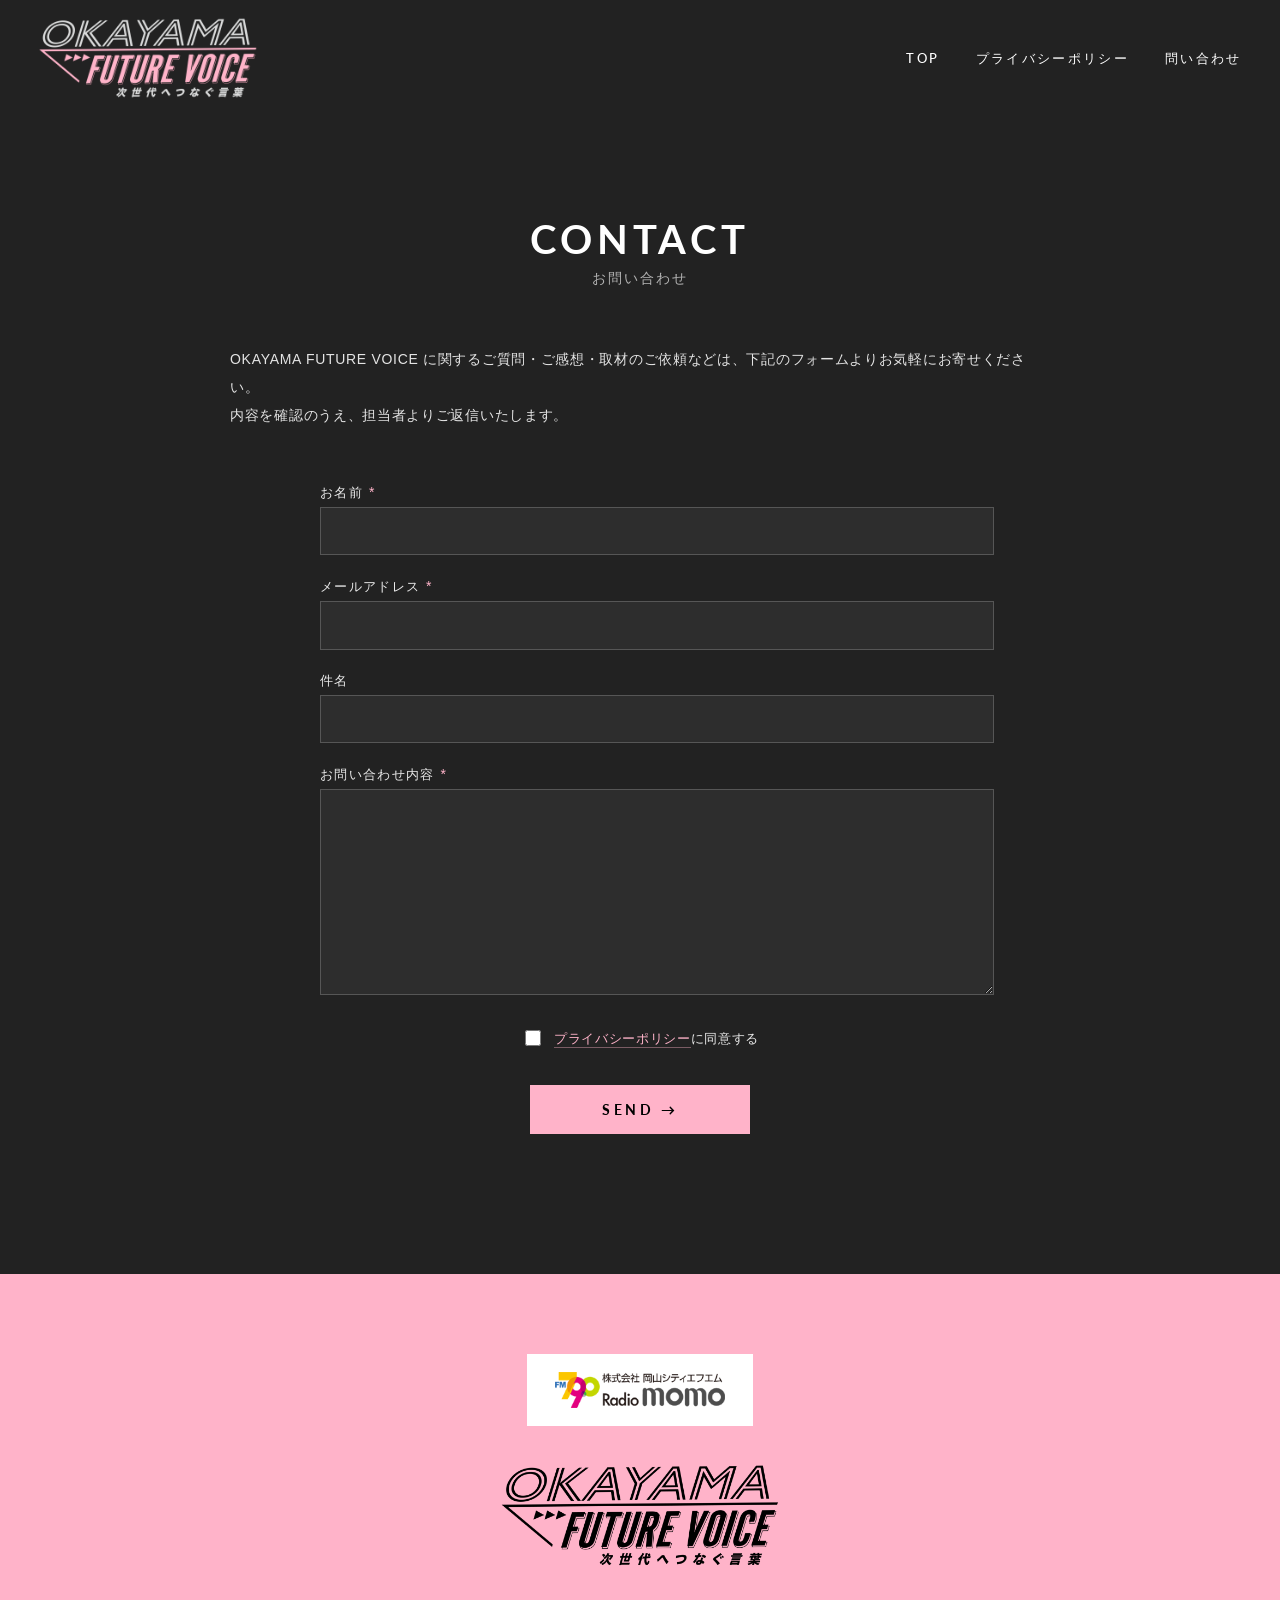
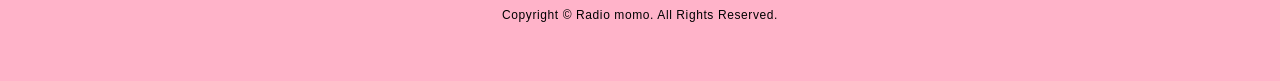
<file: page-contact.html>
<!doctype html>
<html lang="ja">
  <head>
    <meta charset="utf-8" />
    <meta name="viewport" content="width=device-width,initial-scale=1" />
    <title>お問い合わせ｜OKAYAMA FUTURE VOICE</title>
    <meta name="description" content="OKAYAMA FUTURE VOICE へのお問い合わせはこちらのフォームよりお願いします。" />
    <meta name="format-detection" content="telephone=no" />
    <link rel="icon" href="img/favicon.png" type="image/png" />
    <link rel="apple-touch-icon" href="img/favicon.png" />

    <!-- css -->
    <link rel="stylesheet" href="css/reset.css" />
    <link rel="stylesheet" href="css/main.css" />
    <link rel="stylesheet" href="css/page.css" />
    <!-- js -->
    <script src="js/ham.js" defer></script>
    <script src="js/fadein.js" defer></script>

    <link rel="preconnect" href="https://fonts.googleapis.com" />
    <link rel="preconnect" href="https://fonts.gstatic.com" crossorigin />
    <link
      href="https://fonts.googleapis.com/css2?family=Kaisei+Opti&family=Lato:ital,wght@0,100;0,300;0,400;0,700;0,900;1,100;1,300;1,400;1,700;1,900&family=Zen+Kaku+Gothic+New&family=Zen+Maru+Gothic&display=swap"
      rel="stylesheet"
    />
  </head>
  <body>
    <header id="header" class="header">
      <div class="header-wrap">
        <div class="header-wrap__left">
          <div class="header-wrap__left__project">
            <a href="index.html"><img src="img/header_footer.png" alt="OKAYAMA FUTURE VOICE 次世代へつなぐ言葉" /></a>
          </div>
        </div>
        <nav class="header-wrap__nav">
          <ul class="header-wrap__nav__list">
            <li class="header-wrap__nav__list__item">
              <a href="index.html">TOP</a>
            </li>
            <li class="header-wrap__nav__list__item">
              <a href="page-policy.html">プライバシーポリシー</a>
            </li>
            <li class="header-wrap__nav__list__item">
              <a href="page-contact.html">問い合わせ</a>
            </li>
          </ul>
        </nav>
        <button class="ham" type="button" aria-label="メニュー" aria-controls="ham-menu" aria-expanded="false">
          <span class="ham__bar"></span>
          <span class="ham__bar"></span>
          <span class="ham__bar"></span>
        </button>
      </div>
    </header>

    <!-- ===== ハンバーガーメニュー（モバイル用オーバーレイ） ===== -->
    <div id="ham-menu" class="ham-menu" aria-hidden="true">
      <nav class="ham-menu__nav">
        <ul>
          <li><a href="index.html">TOP</a></li>
          <li><a href="page-policy.html">プライバシーポリシー</a></li>
          <li><a href="page-contact.html">問い合わせ</a></li>
        </ul>
      </nav>
    </div>

    <main id="main" class="main">
      <section class="page">
        <div class="page__inner">
          <h1 class="page__title js-fadein">CONTACT</h1>
          <p class="page__subtitle js-fadein">お問い合わせ</p>

          <p class="page__lead js-fadein">
            OKAYAMA FUTURE VOICE に関するご質問・ご感想・取材のご依頼などは、下記のフォームよりお気軽にお寄せください。<br />
            内容を確認のうえ、担当者よりご返信いたします。
          </p>

          <form class="contact-form js-fadein" action="#" method="post" novalidate>
            <div class="contact-form__row">
              <label class="contact-form__label contact-form__label--required" for="name">お名前</label>
              <input class="contact-form__input" type="text" id="name" name="name" required autocomplete="name" />
            </div>

            <div class="contact-form__row">
              <label class="contact-form__label contact-form__label--required" for="email">メールアドレス</label>
              <input class="contact-form__input" type="email" id="email" name="email" required autocomplete="email" />
            </div>

            <div class="contact-form__row">
              <label class="contact-form__label" for="subject">件名</label>
              <input class="contact-form__input" type="text" id="subject" name="subject" />
            </div>

            <div class="contact-form__row">
              <label class="contact-form__label contact-form__label--required" for="message">お問い合わせ内容</label>
              <textarea class="contact-form__textarea" id="message" name="message" rows="8" required></textarea>
            </div>

            <div class="contact-form__row contact-form__row--check">
              <label class="contact-form__check">
                <input type="checkbox" id="agree" name="agree" required />
                <span>
                  <a href="page-policy.html" class="page__link">プライバシーポリシー</a>に同意する
                </span>
              </label>
            </div>

            <button type="submit" class="contact-form__submit">SEND →</button>
          </form>
        </div>
      </section>
    </main>

    <footer class="footer">
      <a href="http://www.fm790.co.jp/" class="footer__logo">
        <img src="img/Radiomomo_logo.png" alt="Radio momo" />
      </a>
      <a class="footer__brand-link" href="index.html"><img class="footer__brand" src="img/header_footer.png" alt="OKAYAMA FUTURE VOICE 次世代へつなぐ言葉" /></a>
      <p class="footer__copy">Copyright © Radio momo. All Rights Reserved.</p>
    </footer>
  </body>
</html>
</file>
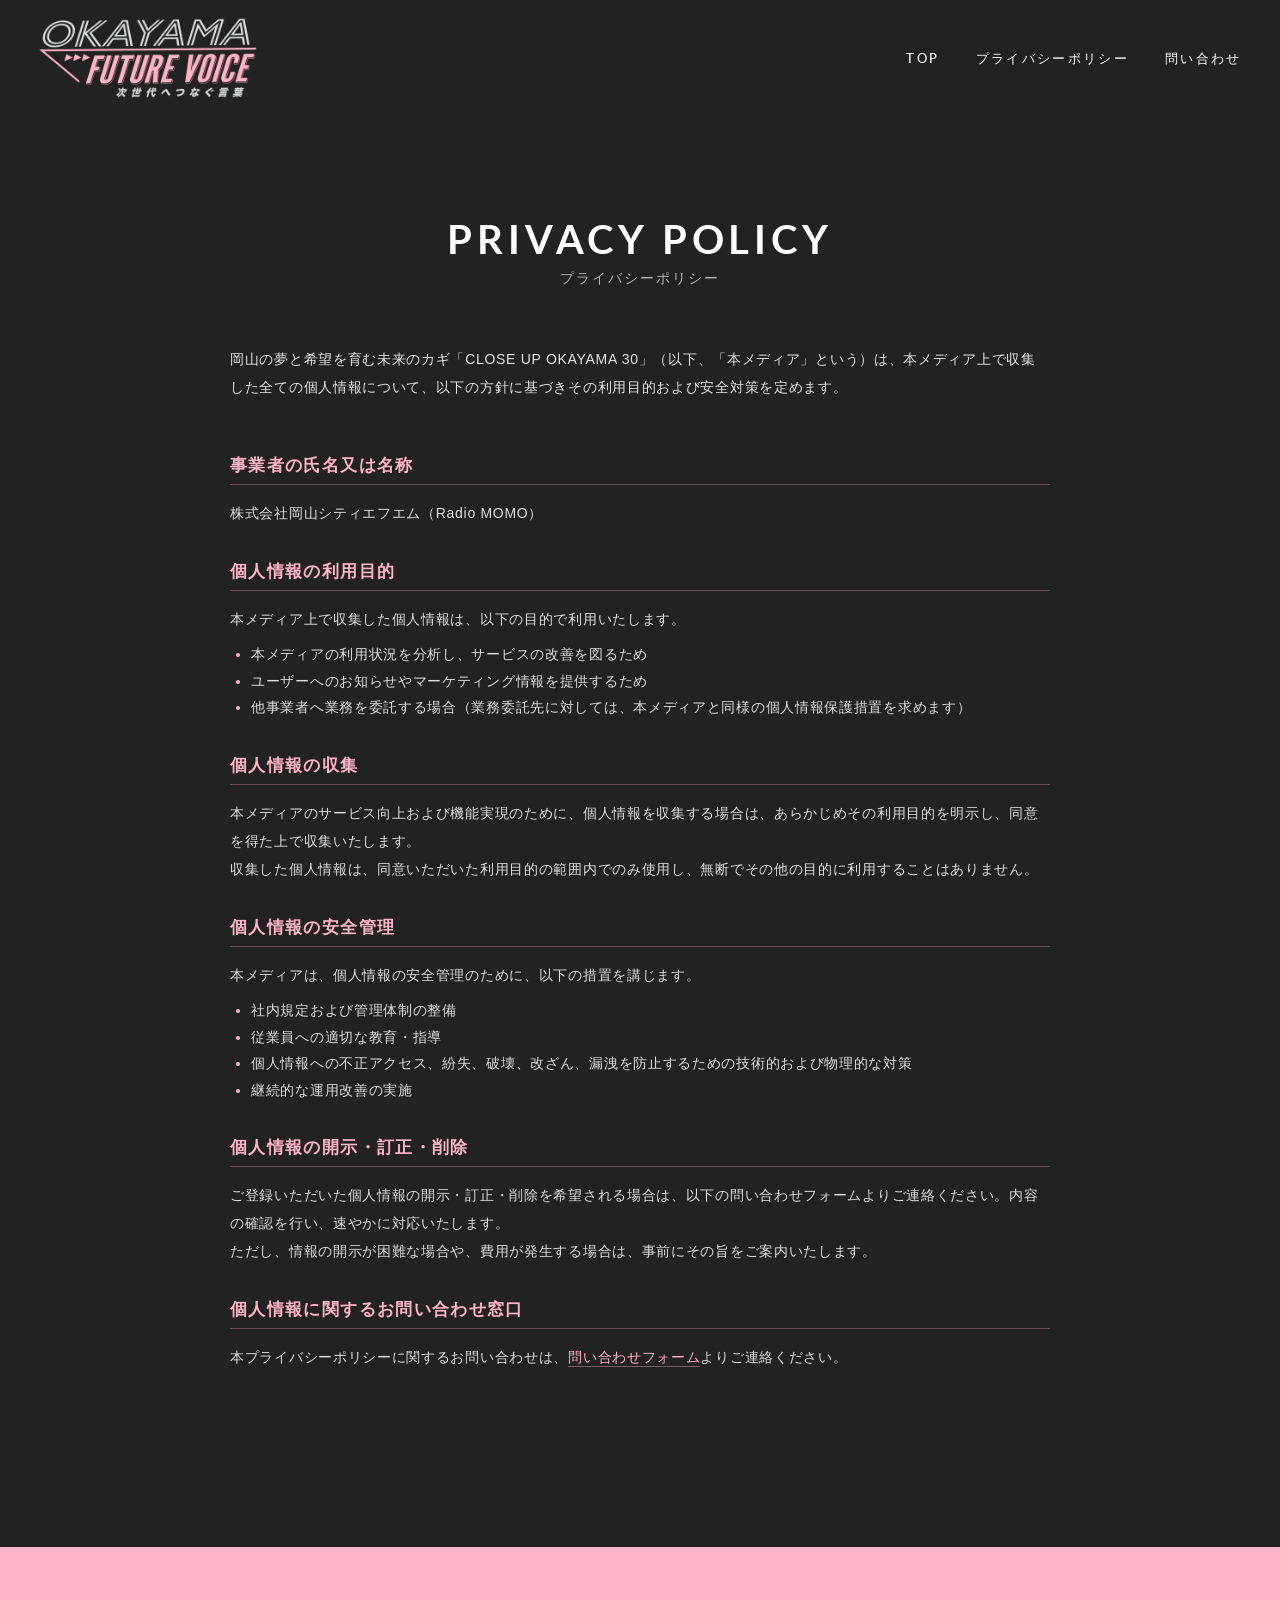
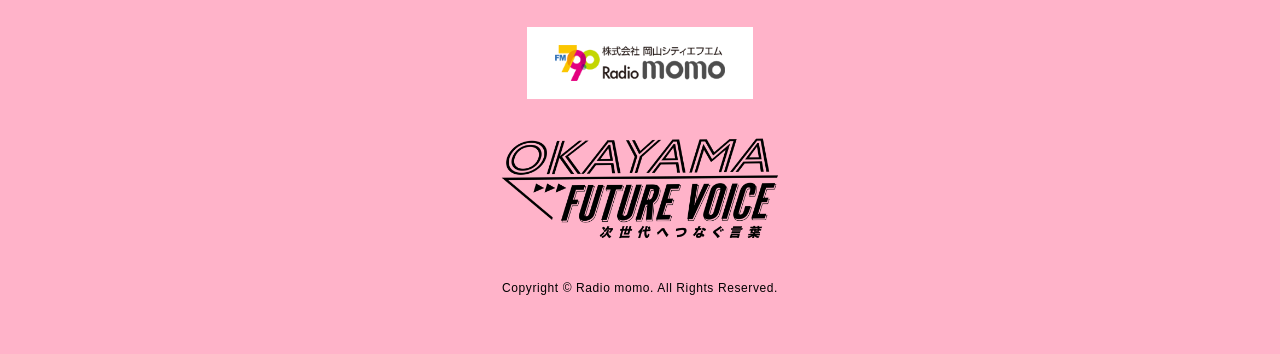
<file: page-policy.html>
<!doctype html>
<html lang="ja">
  <head>
    <meta charset="utf-8" />
    <meta name="viewport" content="width=device-width,initial-scale=1" />
    <title>プライバシーポリシー｜OKAYAMA FUTURE VOICE</title>
    <meta name="description" content="OKAYAMA FUTURE VOICE のプライバシーポリシー。個人情報の取り扱いについて記載しています。" />
    <meta name="format-detection" content="telephone=no" />
    <link rel="icon" href="img/favicon.png" type="image/png" />
    <link rel="apple-touch-icon" href="img/favicon.png" />

    <!-- css -->
    <link rel="stylesheet" href="css/reset.css" />
    <link rel="stylesheet" href="css/main.css" />
    <link rel="stylesheet" href="css/page.css" />
    <!-- js -->
    <script src="js/ham.js" defer></script>
    <script src="js/fadein.js" defer></script>

    <link rel="preconnect" href="https://fonts.googleapis.com" />
    <link rel="preconnect" href="https://fonts.gstatic.com" crossorigin />
    <link
      href="https://fonts.googleapis.com/css2?family=Kaisei+Opti&family=Lato:ital,wght@0,100;0,300;0,400;0,700;0,900;1,100;1,300;1,400;1,700;1,900&family=Zen+Kaku+Gothic+New&family=Zen+Maru+Gothic&display=swap"
      rel="stylesheet"
    />
  </head>
  <body>
    <header id="header" class="header">
      <div class="header-wrap">
        <div class="header-wrap__left">
          <div class="header-wrap__left__project">
            <a href="index.html"><img src="img/header_footer.png" alt="OKAYAMA FUTURE VOICE 次世代へつなぐ言葉" /></a>
          </div>
        </div>
        <nav class="header-wrap__nav">
          <ul class="header-wrap__nav__list">
            <li class="header-wrap__nav__list__item">
              <a href="index.html">TOP</a>
            </li>
            <li class="header-wrap__nav__list__item">
              <a href="page-policy.html">プライバシーポリシー</a>
            </li>
            <li class="header-wrap__nav__list__item">
              <a href="page-contact.html">問い合わせ</a>
            </li>
          </ul>
        </nav>
        <button class="ham" type="button" aria-label="メニュー" aria-controls="ham-menu" aria-expanded="false">
          <span class="ham__bar"></span>
          <span class="ham__bar"></span>
          <span class="ham__bar"></span>
        </button>
      </div>
    </header>

    <!-- ===== ハンバーガーメニュー（モバイル用オーバーレイ） ===== -->
    <div id="ham-menu" class="ham-menu" aria-hidden="true">
      <nav class="ham-menu__nav">
        <ul>
          <li><a href="index.html">TOP</a></li>
          <li><a href="page-policy.html">プライバシーポリシー</a></li>
          <li><a href="page-contact.html">問い合わせ</a></li>
        </ul>
      </nav>
    </div>

    <main id="main" class="main">
      <section class="page">
        <div class="page__inner">
          <h1 class="page__title js-fadein">PRIVACY POLICY</h1>
          <p class="page__subtitle js-fadein">プライバシーポリシー</p>

          <p class="page__lead js-fadein">
            岡山の夢と希望を育む未来のカギ「CLOSE UP OKAYAMA 30」（以下、「本メディア」という）は、本メディア上で収集した全ての個人情報について、以下の方針に基づきその利用目的および安全対策を定めます。
          </p>

          <div class="page__section js-fadein">
            <h2 class="page__section__title">事業者の氏名又は名称</h2>
            <p>株式会社岡山シティエフエム（Radio MOMO）</p>
          </div>

          <div class="page__section js-fadein">
            <h2 class="page__section__title">個人情報の利用目的</h2>
            <p>本メディア上で収集した個人情報は、以下の目的で利用いたします。</p>
            <ul class="page__list">
              <li>本メディアの利用状況を分析し、サービスの改善を図るため</li>
              <li>ユーザーへのお知らせやマーケティング情報を提供するため</li>
              <li>他事業者へ業務を委託する場合（業務委託先に対しては、本メディアと同様の個人情報保護措置を求めます）</li>
            </ul>
          </div>

          <div class="page__section js-fadein">
            <h2 class="page__section__title">個人情報の収集</h2>
            <p>本メディアのサービス向上および機能実現のために、個人情報を収集する場合は、あらかじめその利用目的を明示し、同意を得た上で収集いたします。</p>
            <p>収集した個人情報は、同意いただいた利用目的の範囲内でのみ使用し、無断でその他の目的に利用することはありません。</p>
          </div>

          <div class="page__section js-fadein">
            <h2 class="page__section__title">個人情報の安全管理</h2>
            <p>本メディアは、個人情報の安全管理のために、以下の措置を講じます。</p>
            <ul class="page__list">
              <li>社内規定および管理体制の整備</li>
              <li>従業員への適切な教育・指導</li>
              <li>個人情報への不正アクセス、紛失、破壊、改ざん、漏洩を防止するための技術的および物理的な対策</li>
              <li>継続的な運用改善の実施</li>
            </ul>
          </div>

          <div class="page__section js-fadein">
            <h2 class="page__section__title">個人情報の開示・訂正・削除</h2>
            <p>
              ご登録いただいた個人情報の開示・訂正・削除を希望される場合は、以下の問い合わせフォームよりご連絡ください。内容の確認を行い、速やかに対応いたします。
            </p>
            <p>
              ただし、情報の開示が困難な場合や、費用が発生する場合は、事前にその旨をご案内いたします。
            </p>
          </div>

          <div class="page__section js-fadein">
            <h2 class="page__section__title">個人情報に関するお問い合わせ窓口</h2>
            <p>
              本プライバシーポリシーに関するお問い合わせは、<a href="page-contact.html" class="page__link">問い合わせフォーム</a>よりご連絡ください。
            </p>
          </div>
        </div>
      </section>
    </main>

    <footer class="footer">
      <a href="http://www.fm790.co.jp/" class="footer__logo">
        <img src="img/Radiomomo_logo.png" alt="Radio momo" />
      </a>
      <a class="footer__brand-link" href="index.html"><img class="footer__brand" src="img/header_footer.png" alt="OKAYAMA FUTURE VOICE 次世代へつなぐ言葉" /></a>
      <p class="footer__copy">Copyright © Radio momo. All Rights Reserved.</p>
    </footer>
  </body>
</html>
</file>
<file: css/main.css>
@charset "UTF-8";

html {
  font-family: "Noto Sans JP", sans-serif;
  font-size: 100%;
  font-weight: 100;
}

body {
  color: #fff;
  background-color: #222222;
}

/* ===== スクロール連動フェードイン ===== */
.js-fadein {
  opacity: 0;
  transform: translateY(30px);
  transition:
    opacity 0.8s ease-out,
    transform 0.8s ease-out;
  will-change: opacity, transform;
}

.js-fadein.is-visible {
  opacity: 1;
  transform: translateY(0);
}

/* 写真用：少し回転＋スケールで動きを強調 */
.js-fadein--photo {
  transform: translateY(40px) scale(0.92);
}
.js-fadein--photo.is-visible {
  transform: translateY(0) scale(1);
}

/* prefers-reduced-motion 対応：アニメ無効化 */
@media (prefers-reduced-motion: reduce) {
  .js-fadein,
  .js-fadein--photo {
    opacity: 1;
    transform: none;
    transition: none;
  }
}

/* ===== ヘッダー ===== */
.header {
  position: relative;
  background-color: #222222;
  padding-bottom: 3px; /* アクセントライン分の余白 */
}
.header-wrap {
  position: relative;
  display: flex;
  padding: 16px 3%;
  justify-content: space-between;
  align-items: center;
  max-width: 1600px;
  margin: 0 auto;
}

.header-wrap__left {
  display: flex;
  gap: 24px;
  align-items: center;
}

/* ロゴ枠：ホバーで少し浮く */
.header-wrap__left__radio {
  display: block;
  width: 220px;
  padding: 10px 14px;
  background-color: #fff;
  transition:
    transform 0.25s ease,
    box-shadow 0.25s ease;
}
.header-wrap__left__radio:hover {
  transform: translateY(-2px);
  box-shadow: 0 6px 18px rgba(255, 179, 201, 0.25);
}
.header-wrap__left__radio img {
  width: 100%;
  display: block;
}

/* プロジェクトタイトル（header_footer.png）*/
.header-wrap__left__project {
  position: relative;
}
.header-wrap__left__project a {
  display: block;
  line-height: 0; /* インライン余白除去 */
  transition: opacity 0.25s ease;
}
.header-wrap__left__project a:hover {
  opacity: 0.8;
}
.header-wrap__left__project img {
  display: block;
  width: 220px;
  height: auto;
}
.header-wrap__left__project p {
  display: flex;
  flex-direction: column;
  gap: 4px;
  margin: 0;
}
.header-wrap__left__project p small {
  font-family: "Lato", sans-serif;
  font-size: 17px;
  font-weight: 700;
  letter-spacing: 0.14em;
  color: #ffb3c9;
  line-height: 1;
}
.header-wrap__left__project p {
  font-size: 13px;
  letter-spacing: 0.15em;
  color: rgba(255, 255, 255, 0.85);
  line-height: 1.4;
}

/* ナビ */
.header-wrap__nav {
  margin-top: 0;
}
.header-wrap__nav__list {
  display: flex;
  gap: 36px;
  align-items: center;
}
.header-wrap__nav__list a {
  position: relative;
  font-family: "Lato", sans-serif;
  font-size: 13px;
  font-weight: 500;
  letter-spacing: 0.18em;
  color: #fff;
  text-decoration: none;
  padding: 6px 0;
}
.header-wrap__nav__list a::after {
  content: "";
  position: absolute;
  left: 0;
  bottom: 0;
  width: 100%;
  height: 1px;
  background-color: #ffb3c9;
  transform: scaleX(0);
  transform-origin: right center;
  transition: transform 0.35s ease;
}
.header-wrap__nav__list a:hover {
  color: #ffb3c9;
}
.header-wrap__nav__list a:hover::after {
  transform: scaleX(1);
  transform-origin: left center;
}

/* ===== ハンバーガーボタン ===== */
.ham {
  display: none; /* PC ではボタンを隠す */
  position: relative;
  z-index: 110; /* オーバーレイより上 */
  width: 44px;
  height: 44px;
  padding: 0;
  background: transparent;
  border: none;
  cursor: pointer;
}

.ham__bar {
  position: absolute;
  left: 8px;
  right: 8px;
  height: 2px;
  background-color: #fff;
  transition:
    transform 0.35s cubic-bezier(0.2, 0.7, 0.2, 1),
    opacity 0.2s ease,
    background-color 0.2s ease;
}

.ham__bar:nth-child(1) {
  top: 14px;
}
.ham__bar:nth-child(2) {
  top: 21px;
}
.ham__bar:nth-child(3) {
  top: 28px;
}

/* 開閉時：上下が X 形に */
.ham.is-open .ham__bar {
  background-color: #ffb3c9;
}
.ham.is-open .ham__bar:nth-child(1) {
  top: 21px;
  transform: rotate(45deg);
}
.ham.is-open .ham__bar:nth-child(2) {
  opacity: 0;
}
.ham.is-open .ham__bar:nth-child(3) {
  top: 21px;
  transform: rotate(-45deg);
}

/* ===== ハンバーガーオーバーレイメニュー ===== */
.ham-menu {
  position: fixed;
  inset: 0;
  display: flex;
  align-items: center;
  justify-content: center;
  background-color: rgba(20, 20, 20, 0.96);
  -webkit-backdrop-filter: blur(12px);
  backdrop-filter: blur(12px);
  z-index: 100;
  opacity: 0;
  pointer-events: none;
  transition: opacity 0.4s ease;
}

.ham-menu.is-open {
  opacity: 1;
  pointer-events: auto;
}

.ham-menu__nav ul {
  display: flex;
  flex-direction: column;
  gap: 36px;
  list-style: none;
  padding: 0;
  margin: 0;
  text-align: center;
}

.ham-menu__nav a {
  display: inline-block;
  font-family: "Lato", sans-serif;
  font-size: 22px;
  font-weight: 500;
  letter-spacing: 0.2em;
  color: #fff;
  text-decoration: none;
  padding: 8px 4px;
  position: relative;
  transform: translateY(20px);
  opacity: 0;
  transition:
    color 0.25s ease,
    transform 0.5s cubic-bezier(0.2, 0.7, 0.2, 1),
    opacity 0.5s ease;
}

.ham-menu.is-open .ham-menu__nav a {
  transform: translateY(0);
  opacity: 1;
}
.ham-menu.is-open .ham-menu__nav li:nth-child(1) a {
  transition-delay: 0.1s;
}
.ham-menu.is-open .ham-menu__nav li:nth-child(2) a {
  transition-delay: 0.18s;
}
.ham-menu.is-open .ham-menu__nav li:nth-child(3) a {
  transition-delay: 0.26s;
}

.ham-menu__nav a::after {
  content: "";
  position: absolute;
  left: 50%;
  bottom: 0;
  width: 0;
  height: 1px;
  background-color: #ffb3c9;
  transform: translateX(-50%);
  transition: width 0.3s ease;
}
.ham-menu__nav a:hover {
  color: #ffb3c9;
}
.ham-menu__nav a:hover::after {
  width: 70%;
}

/* メニュー開閉時の body スクロール固定 */
body.is-ham-open {
  overflow: hidden;
}

/* ===== フッター（全ページ共通） ===== */
.footer {
  background-color: #ffb3c9;
  color: #000;
  padding: 80px 5% 60px;
  text-align: center;
  display: flex;
  flex-direction: column;
  align-items: center;
  gap: 36px;
}

.footer__logo {
  display: inline-block;
  background-color: #fff;
  padding: 18px 28px;
}
.footer__logo img {
  width: 170px;
  height: auto;
  display: block;
  -webkit-user-drag: none;
  -webkit-user-select: none;
  -moz-user-select: none;
   -ms-user-select: none;
       user-select: none;
}

/* フッターのプロジェクトロゴ画像（header_footer.png） */
.footer__brand-link {
  display: inline-block;
  line-height: 0;
  transition: opacity 0.25s ease;
}
.footer__brand-link:hover {
  opacity: 0.85;
}
.footer__brand {
  display: block;
  width: 280px;
  height: auto;
  /* 画像を黒シルエット化 */
  -webkit-filter: brightness(0);
  filter: brightness(0);
  -webkit-user-drag: none;
  -webkit-user-select: none;
  -moz-user-select: none;
   -ms-user-select: none;
       user-select: none;
}

.footer__copy {
  font-size: 12px;
  letter-spacing: 0.05em;
  margin-top: 4px;
}

@media (max-width: 1000px) {
  .header-wrap {
    padding: 12px 4%;
    gap: 12px;
  }
  .header-wrap__left__project img {
    width: 150px;
  }

  /* モバイル：通常ナビ非表示、ハンバーガー表示 */
  .header-wrap__nav {
    display: none;
  }
  .ham {
    display: block;
  }

  /* フッター */
  .footer {
    padding: 70px 5% 40px;
  }
  .footer__logo img {
    width: 140px;
  }
  .footer__brand {
    width: 200px;
  }
}
</file>
<file: css/page.css>
@charset "UTF-8";

/* ===== 下層ページ共通（policy / contact） ===== */
.page {
  padding: 100px 5% 140px;
  background-color: #222222;
  color: #fff;
}

.page__inner {
  max-width: 820px;
  margin: 0 auto;
}

.page__title {
  font-family: "Lato", sans-serif;
  font-size: 40px;
  font-weight: 700;
  letter-spacing: 0.12em;
  text-align: center;
  line-height: 1;
  margin-bottom: 12px;
}

.page__subtitle {
  font-size: 14px;
  letter-spacing: 0.15em;
  text-align: center;
  color: rgba(255, 255, 255, 0.65);
  margin-bottom: 60px;
}

.page__lead {
  font-size: 14px;
  line-height: 2;
  letter-spacing: 0.05em;
  margin-bottom: 56px;
  color: rgba(255, 255, 255, 0.88);
}

.page__section {
  margin-bottom: 36px;
}

.page__section__title {
  font-size: 17px;
  font-weight: 700;
  letter-spacing: 0.08em;
  color: #ffb3c9;
  margin-bottom: 14px;
  padding-bottom: 10px;
  border-bottom: 1px solid rgba(255, 179, 201, 0.3);
}

.page__section p {
  font-size: 14px;
  line-height: 2;
  letter-spacing: 0.05em;
  color: rgba(255, 255, 255, 0.85);
}

.page__list {
  margin-top: 8px;
  padding-left: 1.5em;
  list-style: disc;
  font-size: 14px;
  line-height: 1.9;
  letter-spacing: 0.05em;
  color: rgba(255, 255, 255, 0.85);
}

.page__list li::marker {
  color: #ffb3c9;
}

.page__link {
  color: #ffb3c9;
  text-decoration: none;
  border-bottom: 1px solid rgba(255, 179, 201, 0.4);
  padding-bottom: 1px;
  transition:
    opacity 0.2s,
    border-color 0.2s;
}

.page__link:hover {
  opacity: 0.8;
  border-color: #ffb3c9;
}

.page__updated {
  margin-top: 56px;
  font-size: 12px;
  letter-spacing: 0.1em;
  text-align: right;
  color: rgba(255, 255, 255, 0.5);
}

/* ===== お問い合わせフォーム ===== */
.contact-form {
  display: flex;
  flex-direction: column;
  gap: 24px;
  max-width: 640px;
  margin: 0 auto;
}

.contact-form__row {
  display: flex;
  flex-direction: column;
  gap: 8px;
}

.contact-form__label {
  font-size: 13px;
  letter-spacing: 0.1em;
  color: rgba(255, 255, 255, 0.9);
}

.contact-form__label--required::after {
  content: "*";
  color: #ffb3c9;
  margin-left: 6px;
  font-size: 14px;
}

.contact-form__input,
.contact-form__textarea {
  width: 100%;
  background-color: rgba(255, 255, 255, 0.05);
  border: 1px solid rgba(255, 255, 255, 0.2);
  color: #fff;
  padding: 12px 16px;
  font-size: 14px;
  font-family: inherit;
  line-height: 1.6;
  transition:
    border-color 0.2s,
    background-color 0.2s;
}

.contact-form__input:focus,
.contact-form__textarea:focus {
  outline: none;
  border-color: #ffb3c9;
  background-color: rgba(255, 255, 255, 0.08);
}

.contact-form__textarea {
  resize: vertical;
  min-height: 180px;
}

.contact-form__row--check {
  flex-direction: row;
  align-items: center;
  justify-content: center;
  margin-top: 8px;
}

.contact-form__check {
  display: inline-flex;
  align-items: center;
  gap: 10px;
  font-size: 13px;
  letter-spacing: 0.05em;
  color: rgba(255, 255, 255, 0.9);
  cursor: pointer;
}

.contact-form__check input[type="checkbox"] {
  accent-color: #ffb3c9;
  width: 16px;
  height: 16px;
}

.contact-form__submit {
  align-self: center;
  margin-top: 12px;
  min-width: 220px;
  background-color: #ffb3c9;
  color: #000;
  border: none;
  padding: 16px 40px;
  font-family: "Lato", sans-serif;
  font-size: 14px;
  font-weight: 700;
  letter-spacing: 0.25em;
  cursor: pointer;
  transition:
    transform 0.25s ease,
    box-shadow 0.25s ease,
    opacity 0.25s ease;
}

.contact-form__submit:hover {
  transform: translateY(-3px);
  box-shadow: 0 8px 20px rgba(255, 179, 201, 0.35);
  opacity: 0.95;
}

.contact-form__submit:active {
  transform: translateY(0);
}

@media (max-width: 600px) {
  .page {
    padding: 64px 6% 80px;
  }
  .page__title {
    font-size: 30px;
  }
  .page__lead {
    margin-bottom: 36px;
  }
  .contact-form__submit {
    min-width: 180px;
    padding: 14px 32px;
  }
}
</file>
